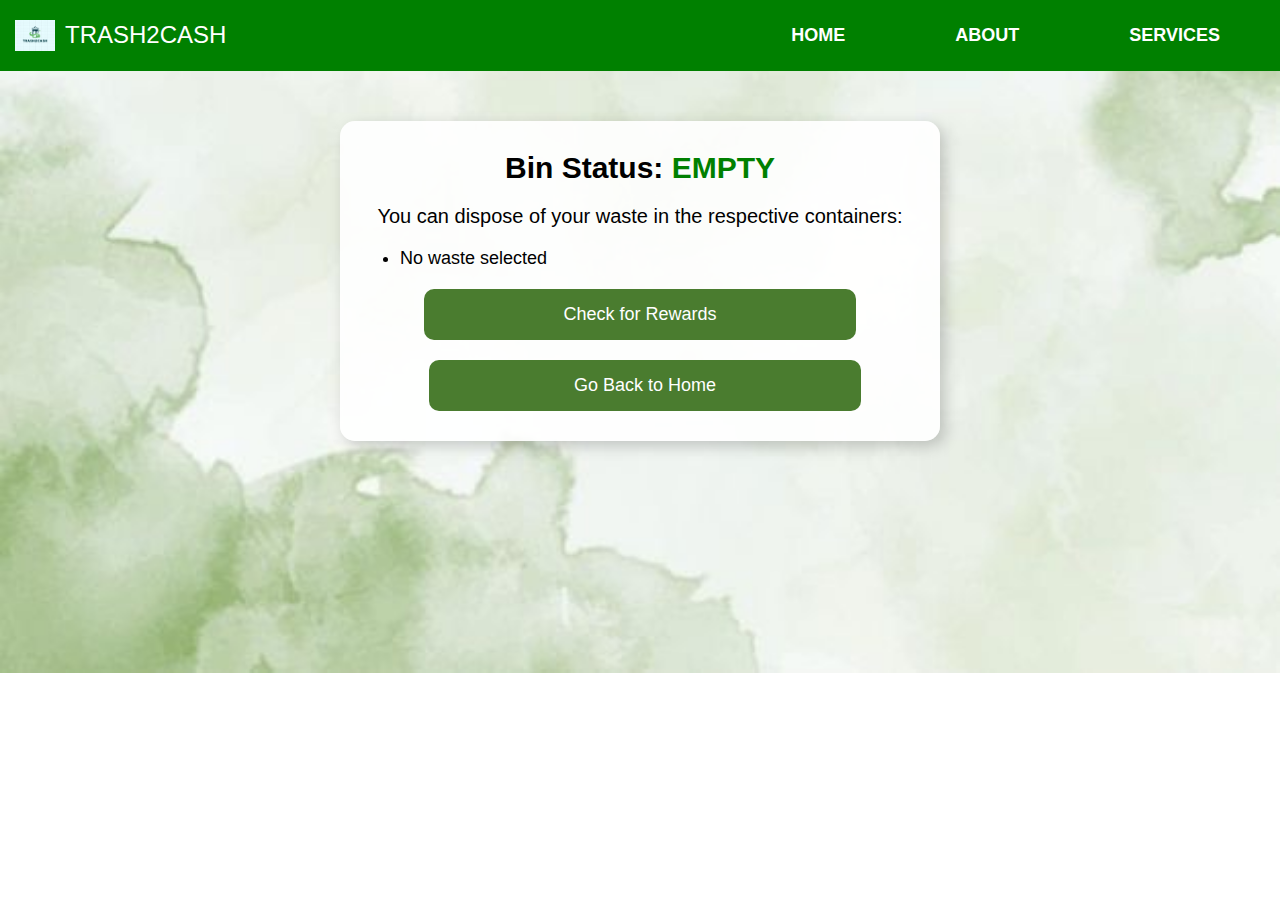
<file: bin-status.html>
<!DOCTYPE html>
<html lang="en">
<head>
    <meta charset="UTF-8">
    <meta name="viewport" content="width=device-width, initial-scale=1.0">
    <title>Bin Status - Trash2Cash</title>
    <link href="https://fonts.googleapis.com/css2?family=Atomic+Age&display=swap" rel="stylesheet">
    <link rel="stylesheet" href="styles.css">
</head>
<body>

    <nav class="navbar">
        <div class="logo">
            <img src="logo.jpg" alt="Trash2Cash Logo">
            <span>TRASH2CASH</span>
        </div>
        <ul class="nav-links">
            <li class="dropdown">
                <a href="#">HOME</a>
                <ul class="dropdown-menu">
                    <li><a  href="dashboard.html">Dashboard</a></li>
                    <li><a  href="profile1.html">Profile</a></li>
                </ul>
            </li>

            <li class="dropdown">
                <a href="#">ABOUT</a>
                <ul class="dropdown-menu">
                    <li><a href="joinus.html">Join Us</a></li>
                    <li><a href="mission.html">Our Mission</a></li>
                </ul>
            </li>
            <li class="dropdown">
                <a href="#">SERVICES</a>
                <ul class="dropdown-menu">
                    <li><a href="recycle.html">Recycling</a></li>
                    <li><a href="rewards.html">Rewards</a></li>
                    <li><a href="bin_location.html">Bin Location</a></li>
                </ul>
            </li>
        </ul>
    </nav>
    
    <div class="bin-status-container">
        <h1>Bin Status: <span style="color: green;">EMPTY</span></h1>
        <p>You can dispose of your waste in the respective containers:</p>
        <ul id="waste-list"></ul>
        <button onclick="goBack()">Check for Rewards</button>
        <button onclick="goToHome()" style="margin-left: 10px;">Go Back to Home</button>
    </div>
    
    <script>
        document.addEventListener("DOMContentLoaded", function() {
            let selectedWaste = JSON.parse(localStorage.getItem("selectedWaste")) || [];
            let wasteList = document.getElementById("waste-list");

            if (selectedWaste.length > 0) {
                selectedWaste.forEach(waste => {
                    let li = document.createElement("li");
                    li.textContent = waste;
                    wasteList.appendChild(li);
                });
            } else {
                wasteList.innerHTML = "<li>No waste selected</li>";
            }
        });

        function goBack() {
            window.location.href = "rewards.html";
        }

        function goToHome() {
            window.location.href = "index.html"; // Make sure this is your homepage filename
        }
    </script>

</body>
</html>
</file>
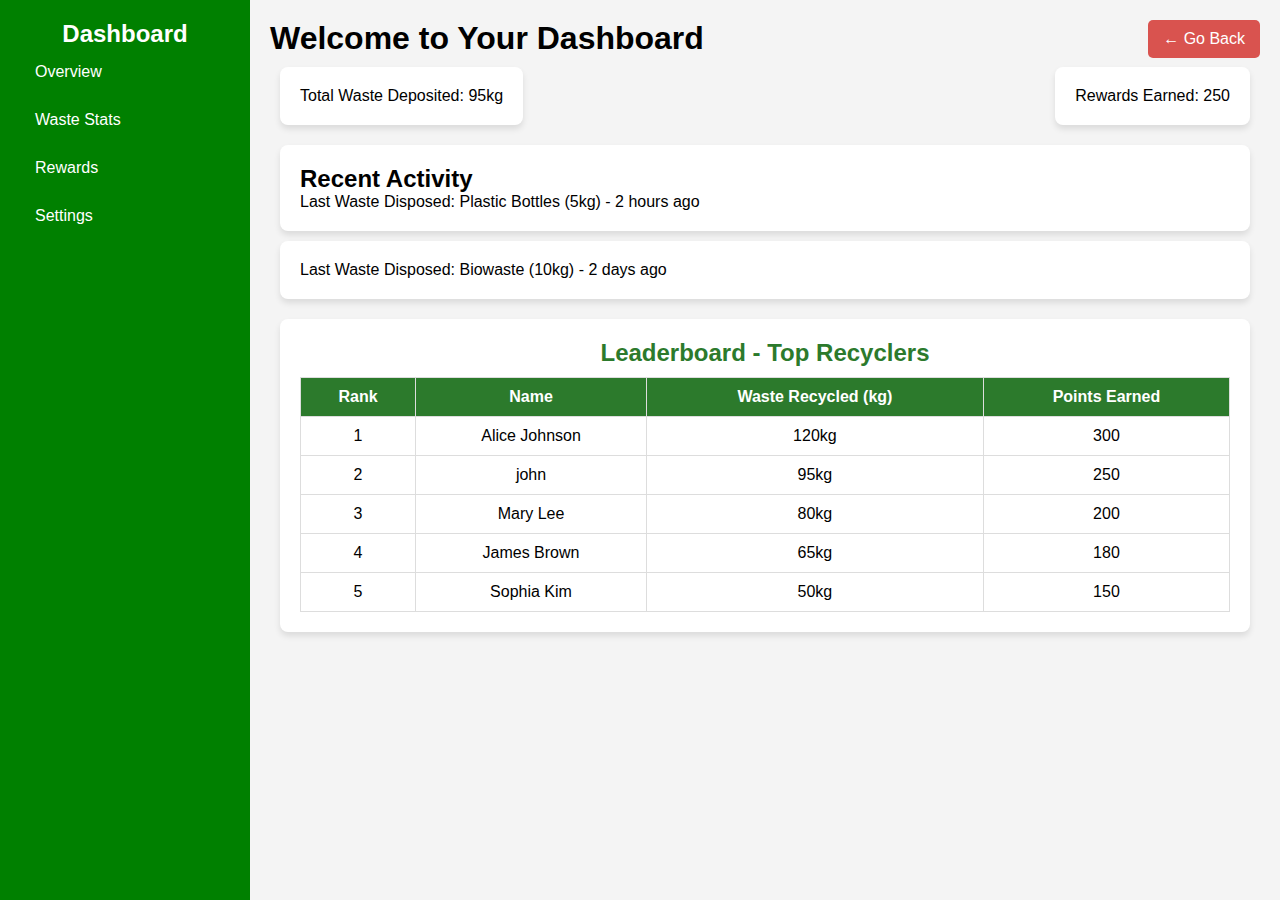
<file: dashboard.html>
<!DOCTYPE html>
<html lang="en">
<head>
    <meta charset="UTF-8">
    <meta name="viewport" content="width=device-width, initial-scale=1.0">
    <title>Dashboard | Trash2Cash</title>
    <link rel="stylesheet" href="styles.css">
    <style>
        body {
            font-family: Arial, sans-serif;
            margin: 0;
            padding: 0;
            background: #f4f4f4;
        }
        .dashboard {
            display: flex;
            height: 100vh;
        }
        .sidebar {
            width: 250px;
            background: rgb(0, 128, 0);
            color: white;
            padding: 20px;
        }
        .sidebar h2 {
            text-align: center;
        }
        .sidebar ul {
            list-style: none;
            padding: 0;
        }
        .sidebar ul li {
            padding: 15px;
            cursor: pointer;
        }
        .sidebar ul li:hover {
            background: #34495E;
        }
        .main-content {
            flex: 1;
            padding: 20px;
        }
        .card {
            background: white;
            padding: 20px;
            margin: 10px;
            border-radius: 8px;
            box-shadow: 0 4px 6px rgba(0,0,0,0.1);
        }
        .stats {
            display: flex;
            justify-content: space-between;
        }
        .leaderboard {
            margin-top: 20px;
        }
        .leaderboard h2 {
            text-align: center;
            color: #2c7a2c;
        }
        .leaderboard-table {
            width: 100%;
            border-collapse: collapse;
            margin-top: 10px;
        }
        .leaderboard-table th, .leaderboard-table td {
            border: 1px solid #ddd;
            padding: 10px;
            text-align: center;
        }
        .leaderboard-table th {
            background: #2c7a2c;
            color: white;
        }
        button {
            position: absolute;
            top: 20px;
            right: 20px;
            background: #d9534f;
            color: white;
            padding: 10px 15px;
            border: none;
            border-radius: 5px;
            cursor: pointer;
            font-size: 16px;
        }
    </style>
</head>
<body>
    <div class="dashboard">
        <div class="sidebar">
            <h2>Dashboard</h2>
            <ul>
                <li>Overview</li>
                <li>Waste Stats</li>
                <li>Rewards</li>
                <li>Settings</li>
            </ul>
        </div>
        <div class="main-content">
            <h1>Welcome to Your Dashboard</h1>
            <div class="stats">
                <div class="card">Total Waste Deposited: 95kg</div>
                <div class="card">Rewards Earned: 250</div>
            </div>
            <div class="card">
                <h2>Recent Activity</h2>
                <p>Last Waste Disposed: Plastic Bottles (5kg) - 2 hours ago</p>
            </div>
            <div class="card">
                <p>Last Waste Disposed: Biowaste (10kg) - 2 days ago</p>
            </div>

            <!-- Leaderboard Section -->
            <div class="card leaderboard">
                <h2>Leaderboard - Top Recyclers</h2>
                <table class="leaderboard-table">
                    <thead>
                        <tr>
                            <th>Rank</th>
                            <th>Name</th>
                            <th>Waste Recycled (kg)</th>
                            <th>Points Earned</th>
                        </tr>
                    </thead>
                    <tbody>
                        <tr>
                            <td>1</td>
                            <td>Alice Johnson</td>
                            <td>120kg</td>
                            <td>300</td>
                        </tr>
                        <tr>
                            <td>2</td>
                            <td>john</td>
                            <td>95kg</td>
                            <td>250</td>
                        </tr>
                        <tr>
                            <td>3</td>
                            <td>Mary Lee</td>
                            <td>80kg</td>
                            <td>200</td>
                        </tr>
                        <tr>
                            <td>4</td>
                            <td>James Brown</td>
                            <td>65kg</td>
                            <td>180</td>
                        </tr>
                        <tr>
                            <td>5</td>
                            <td>Sophia Kim</td>
                            <td>50kg</td>
                            <td>150</td>
                        </tr>
                    </tbody>
                </table>
            </div>

            <button onclick="history.back()">← Go Back</button>
        </div>
    </div>
</body>
</html>
</file>
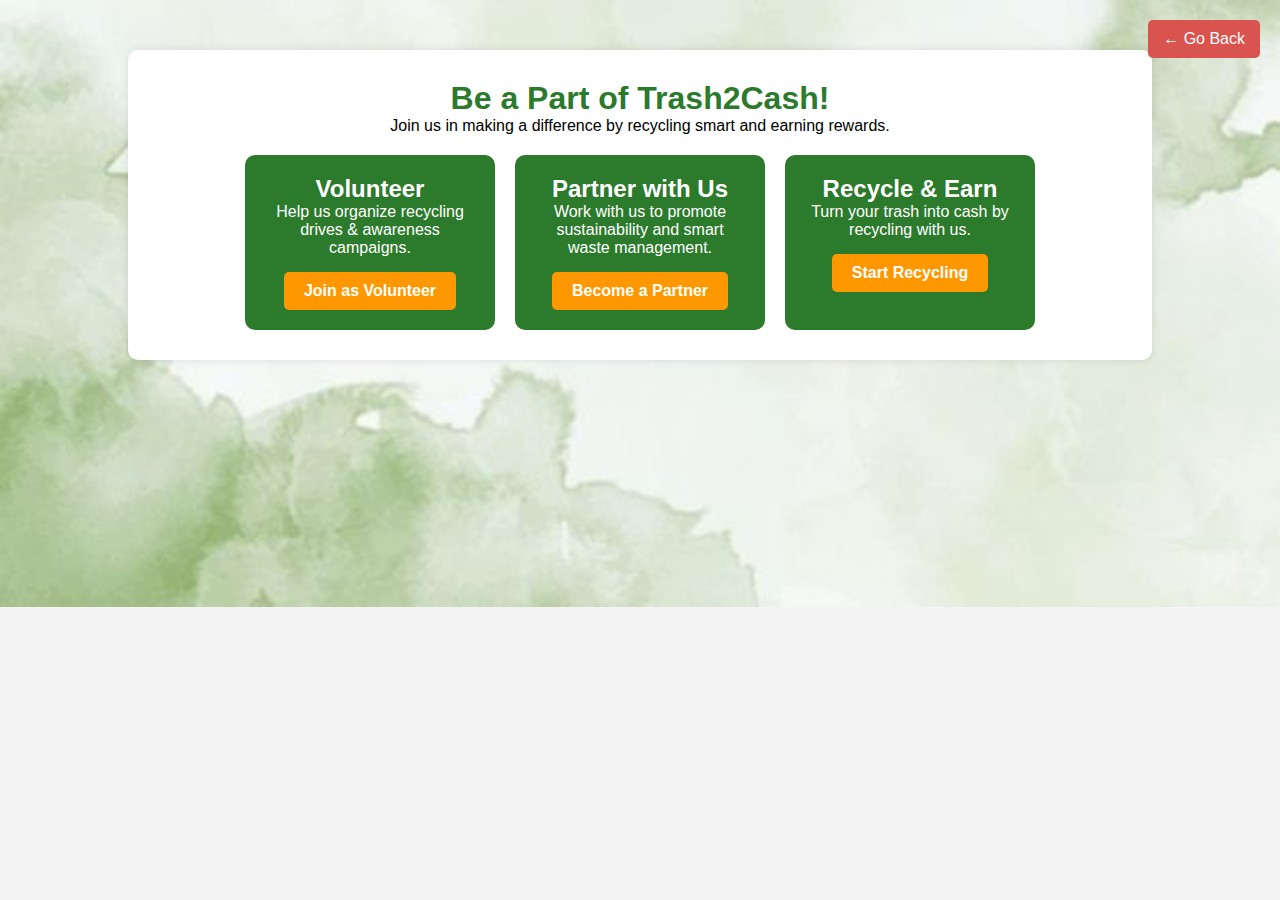
<file: joinus.html>
<!DOCTYPE html>
<html lang="en">
<head>
    <meta charset="UTF-8">
    <meta name="viewport" content="width=device-width, initial-scale=1.0">
    <title>Join Us - Trash2Cash</title>
    <link rel="stylesheet" href="styles.css">
    <style>
        body {
            font-family: 'Arial', sans-serif;
            background-color: #f4f4f4;
            text-align: center;
            margin: 0;
            padding: 0;
        }
        .join-container {
            width: 80%;
            margin: auto;
            background: white;
            padding: 30px;
            box-shadow: 0px 0px 10px rgba(0,0,0,0.1);
            border-radius: 10px;
            margin-top: 50px;
        }
        h1 {
            color: #2c7a2c;
        }
        .join-options {
            display: flex;
            justify-content: center;
            gap: 20px;
            flex-wrap: wrap;
            margin-top: 20px;
        }
        .option-box {
            background: #2c7a2c;
            color: white;
            padding: 20px;
            border-radius: 10px;
            width: 250px;
            text-align: center;
            transition: 0.3s;
        }
        .option-box:hover {
            transform: scale(1.1);
            background: #1e5a1e;
        }
        .cta-button {
            display: inline-block;
            margin-top: 15px;
            padding: 10px 20px;
            background: #ff9800;
            color: white;
            text-decoration: none;
            border-radius: 5px;
            font-weight: bold;
        }
        .cta-button:hover {
            background: #e68900;
        }
    </style>
</head>
<body>
    <div class="join-container">
        <h1>Be a Part of Trash2Cash!</h1>
        <p>Join us in making a difference by recycling smart and earning rewards.</p>
        <div class="join-options">
            <div class="option-box">
                <h2>Volunteer</h2>
                <p>Help us organize recycling drives & awareness campaigns.</p>
                <a href="#" class="cta-button">Join as Volunteer</a>
            </div>
            <div class="option-box">
                <h2>Partner with Us</h2>
                <p>Work with us to promote sustainability and smart waste management.</p>
                <a href="#" class="cta-button">Become a Partner</a>
            </div>
            <div class="option-box">
                <h2>Recycle & Earn</h2>
                <p>Turn your trash into cash by recycling with us.</p>
                <a href="#" class="cta-button">Start Recycling</a>
            </div>
            <button onclick="history.back()" style="
    position: absolute;
    top: 20px;
    right: 20px;
    background: #d9534f;
    color: white;
    padding: 10px 15px;
    border: none;
    border-radius: 5px;
    cursor: pointer;
    font-size: 16px;">
    ← Go Back
</button>
        </div>
    </div>
</body>
</html>
</file>
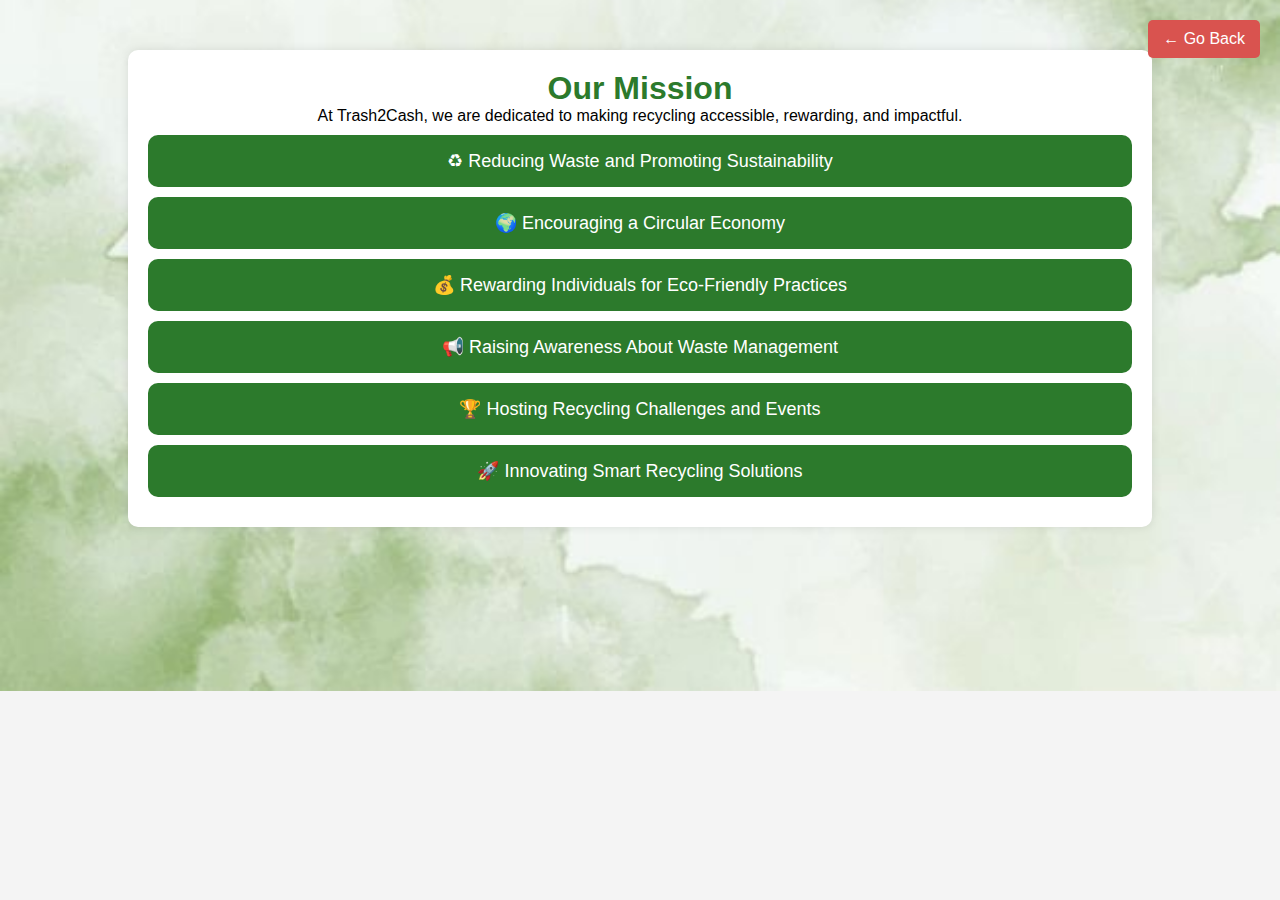
<file: mission.html>
<!DOCTYPE html>
<html lang="en">
<head>
    <meta charset="UTF-8">
    <meta name="viewport" content="width=device-width, initial-scale=1.0">
    <title>Our Mission - Trash2Cash</title>
    <link rel="stylesheet" href="styles.css">
    <style>
        body {
            font-family: 'Arial', sans-serif;
            background-color: #f4f4f4;
            text-align: center;
            margin: 0;
            padding: 0;
        }
        .mission-container {
            width: 80%;
            margin: auto;
            background: white;
            padding: 20px;
            box-shadow: 0px 0px 10px rgba(0,0,0,0.1);
            border-radius: 10px;
            margin-top: 50px;
        }
        h1 {
            color: #2c7a2c;
        }
        .mission-item {
            background: #2c7a2c;
            color: white;
            padding: 15px;
            margin: 10px 0;
            border-radius: 10px;
            font-size: 18px;
        }
        .mission-item:hover {
            background: #1e5a1e;
            transform: scale(1.05);
            transition: 0.3s;
        }
    </style>
</head>
<body>
    <div class="mission-container">
        <h1>Our Mission</h1>
        <p>At Trash2Cash, we are dedicated to making recycling accessible, rewarding, and impactful.</p>
        
        <div class="mission-item">♻ Reducing Waste and Promoting Sustainability</div>
        <div class="mission-item">🌍 Encouraging a Circular Economy</div>
        <div class="mission-item">💰 Rewarding Individuals for Eco-Friendly Practices</div>
        <div class="mission-item">📢 Raising Awareness About Waste Management</div>
        <div class="mission-item">🏆 Hosting Recycling Challenges and Events</div>
        <div class="mission-item">🚀 Innovating Smart Recycling Solutions</div>
        <button onclick="history.back()" style="
    position: absolute;
    top: 20px;
    right: 20px;
    background: #d9534f;
    color: white;
    padding: 10px 15px;
    border: none;
    border-radius: 5px;
    cursor: pointer;
    font-size: 16px;">
    ← Go Back
</button>
    </div>
</body>
</html>
</file>
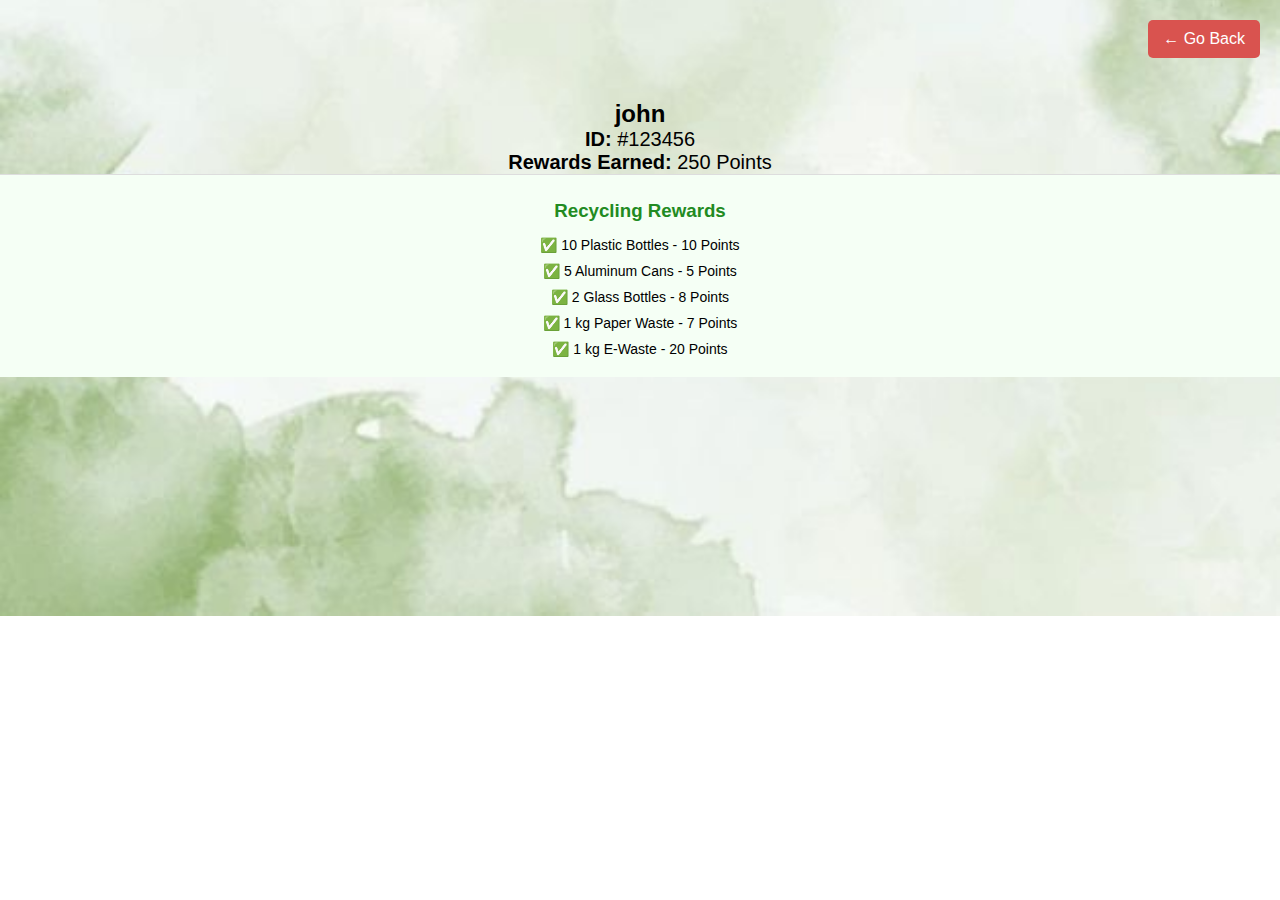
<file: profile1.html>
<!DOCTYPE html>
<html lang="en">
<head>
    <meta charset="UTF-8">
    <meta name="viewport" content="width=device-width, initial-scale=1.0">
    <title>Profile Area</title>
    <link rel="stylesheet" href="styles.css">
</head>
<body>

    <div class="profile-container">
        <div class="profile-card">
            <div class="profile-header">
                <!-- <img src="logo.png" alt="Recycle Background" class="background-img"> -->
                <div class="profile-pic">
                    <!-- <img src="profile.png" alt="User Profile"> -->
                </div>
            </div>
 <!-- <script>
            <div class="profile-info">
                
                document.addEventListener("DOMContentLoaded", function() {
                    let username = localStorage.getItem("username");
                    if (username) {
                        document.getElementById("displayUsername").textContent = username;
                    } else {
                        document.getElementById("displayUsername").textContent = "Guest"; // Fallback if no username is found
                    } -->
                <!-- }); </script> -->
                <h2 id="username">john</h2>
                <p><strong>ID:</strong> <span id="userID">#123456</span></p>
                <p><strong>Rewards Earned:</strong> <span id="rewards">250 Points</span></p>
            </div>

            <div class="rewards-section">
                <h3>Recycling Rewards</h3>
                <ul>
                    <li>✅ 10 Plastic Bottles - 10 Points</li>
                    <li>✅ 5 Aluminum Cans - 5 Points</li>
                    <li>✅ 2 Glass Bottles - 8 Points</li>
                    <li>✅ 1 kg Paper Waste - 7 Points</li>
                    <li>✅ 1 kg E-Waste - 20 Points</li>
                </ul>
            </div>
            <button onclick="history.back()" style="
    position: absolute;
    top: 20px;
    right: 20px;
    background: #d9534f;
    color: white;
    padding: 10px 15px;
    border: none;
    border-radius: 5px;
    cursor: pointer;
    font-size: 16px;">
    ← Go Back
</button>
        </div>
    </div>

</body>
</html>
</file>
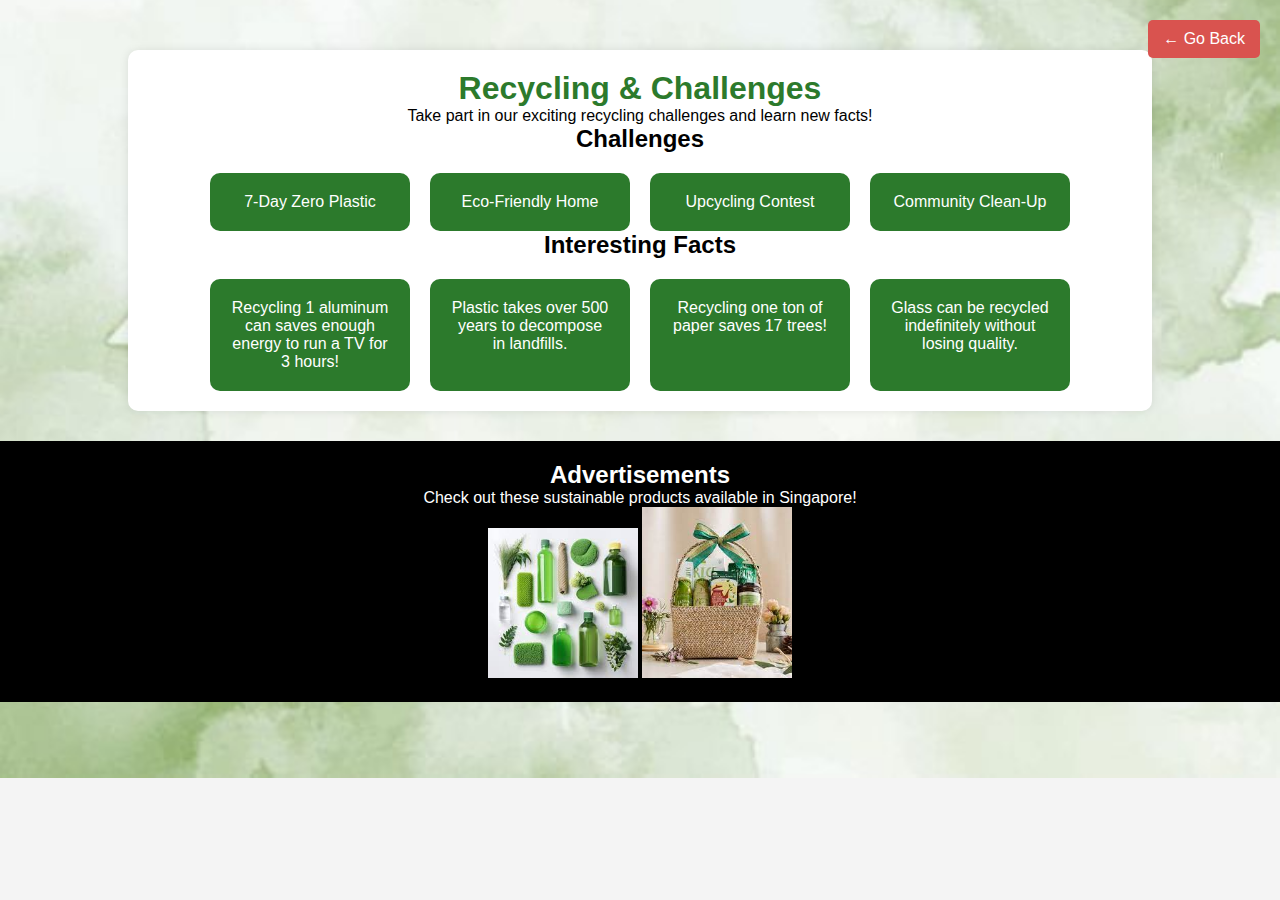
<file: recycle.html>
<!DOCTYPE html>
<html lang="en">
<head>
    <meta charset="UTF-8">
    <meta name="viewport" content="width=device-width, initial-scale=1.0">
    <title>Recycling - Trash2Cash</title>
    <link rel="stylesheet" href="styles.css">
    <style>
        body {
            font-family: 'Arial', sans-serif;
            background-color: #f4f4f4;
            text-align: center;
            margin: 0;
            padding: 0;
        }
        .container {
            width: 80%;
            margin: auto;
            background: white;
            padding: 20px;
            box-shadow: 0px 0px 10px rgba(0,0,0,0.1);
            border-radius: 10px;
            margin-top: 50px;
        }
        h1 {
            color: #2c7a2c;
        }
        .challenge-box, .facts-box {
            display: flex;
            justify-content: center;
            gap: 20px;
            flex-wrap: wrap;
            margin-top: 20px;
        }
        .challenge-item, .fact-item {
            background: #2c7a2c;
            color: white;
            padding: 20px;
            border-radius: 10px;
            width: 200px;
            text-align: center;
            transition: 0.3s;
        }
        .challenge-item:hover, .fact-item:hover {
            transform: scale(1.1);
            background: #1e5a1e;
        }
        .footer {
            background: black;
            color: white;
            padding: 20px;
            margin-top: 30px;
        }
    </style>
</head>
<body>
    <div class="container">
        <h1>Recycling & Challenges</h1>
        <p>Take part in our exciting recycling challenges and learn new facts!</p>
        
        <h2>Challenges</h2>
        <div class="challenge-box">
            <div class="challenge-item">7-Day Zero Plastic</div>
            <div class="challenge-item">Eco-Friendly Home</div>
            <div class="challenge-item">Upcycling Contest</div>
            <div class="challenge-item">Community Clean-Up</div>
        </div>

        <h2>Interesting Facts</h2>
        <div class="facts-box">
            <div class="fact-item">Recycling 1 aluminum can saves enough energy to run a TV for 3 hours!</div>
            <div class="fact-item">Plastic takes over 500 years to decompose in landfills.</div>
            <div class="fact-item">Recycling one ton of paper saves 17 trees!</div>
            <div class="fact-item">Glass can be recycled indefinitely without losing quality.</div>
        </div>
        <button onclick="history.back()" style="
    position: absolute;
    top: 20px;
    right: 20px;
    background: #d9534f;
    color: white;
    padding: 10px 15px;
    border: none;
    border-radius: 5px;
    cursor: pointer;
    font-size: 16px;">
    ← Go Back
</button>
    </div>

    <div class="footer">
        <h2>Advertisements</h2>
        <p>Check out these sustainable products available in Singapore!</p>
        <img src="eco_product3.jpeg" alt="Sustainable Product 1" width="150">
        <img src="eco_product2.jpeg" alt="Sustainable Product 2" width="150">
    </div>
</body>
</html>
</file>
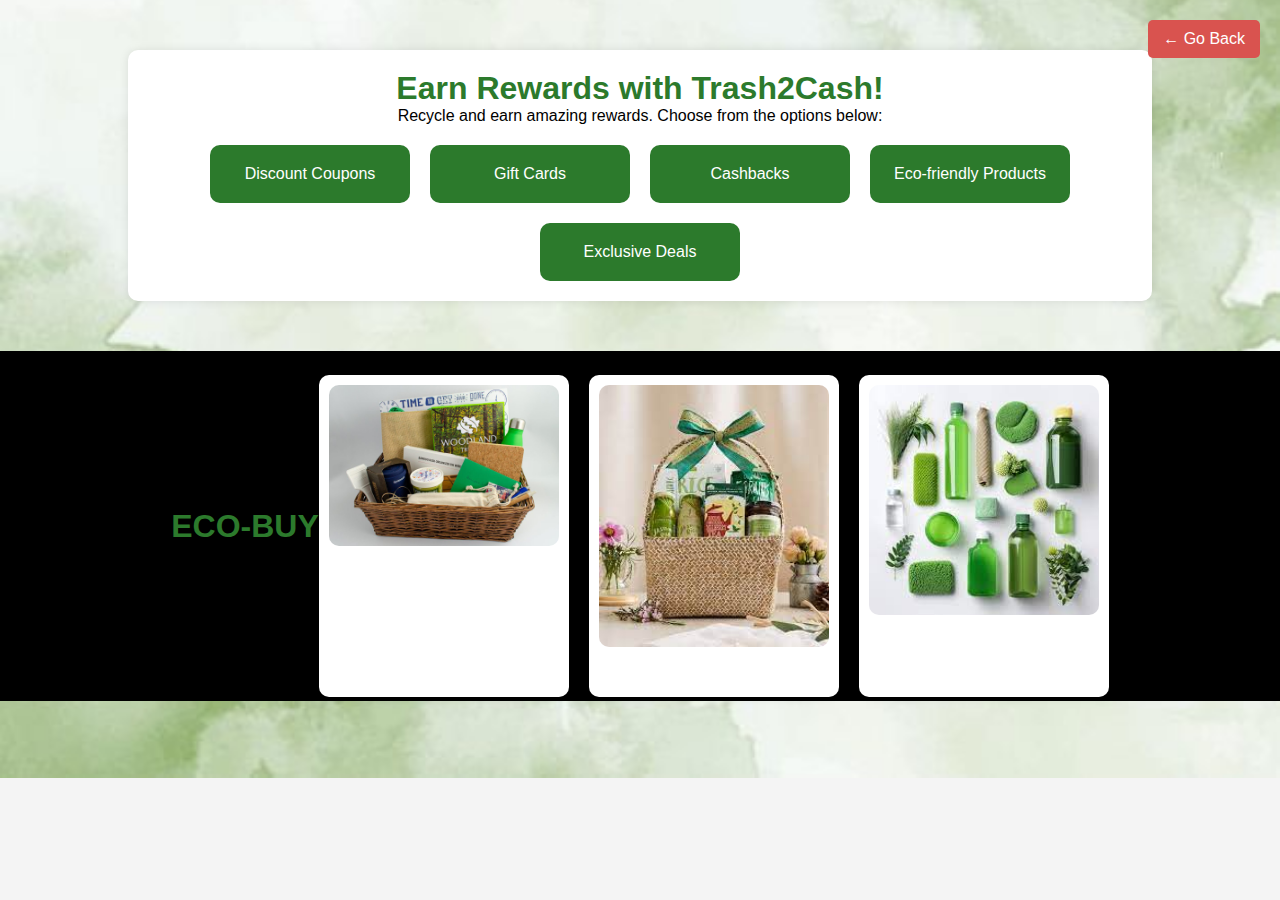
<file: rewards.html>
<!DOCTYPE html>
<html lang="en">
<head>
    <meta charset="UTF-8">
    <meta name="viewport" content="width=device-width, initial-scale=1.0">
    <title>Rewards - Trash2Cash</title>
    <link rel="stylesheet" href="styles.css">
    <style>
        body {
            font-family: 'Arial', sans-serif;
            background-color: #f4f4f4;
            text-align: center;
            margin: 0;
            padding: 0;
        }
        .rewards-container {
            width: 80%;
            margin: auto;
            background: white;
            padding: 20px;
            box-shadow: 0px 0px 10px rgba(0,0,0,0.1);
            border-radius: 10px;
            margin-top: 50px;
        }
        h1 {
            color: #2c7a2c;
        }
        .reward-box {
            display: flex;
            justify-content: center;
            gap: 20px;
            flex-wrap: wrap;
            margin-top: 20px;
        }
        .reward-item {
            background: #2c7a2c;
            color: white;
            padding: 20px;
            border-radius: 10px;
            width: 200px;
            text-align: center;
            transition: 0.3s;
            cursor: pointer;
        }
        .reward-item:hover {
            transform: scale(1.1);
            background: #1e5a1e;
        }
        .footer {
            background: black;
            color: white;
            padding: 20px;
            margin-top: 50px;
        }
        .ads-container {
            display: flex;
            justify-content: center;
            gap: 20px;
            flex-wrap: wrap;
            margin-top: 20px;
        }
        .ad-item {
            background: white;
            padding: 10px;
            border-radius: 10px;
            width: 250px;
            box-shadow: 0px 0px 10px rgba(0,0,0,0.1);
        }
        .ad-item img {
            width: 100%;
            border-radius: 10px;
        }
    </style>
</head>
<body>
    <div class="rewards-container">
        <h1>Earn Rewards with Trash2Cash!</h1>
        <p>Recycle and earn amazing rewards. Choose from the options below:</p>
        <div class="reward-box">
            <div class="reward-item">Discount Coupons</div>
            <div class="reward-item">Gift Cards</div>
            <div class="reward-item">Cashbacks</div>
            <div class="reward-item">Eco-friendly Products</div>
            <div class="reward-item">Exclusive Deals</div>
        </div>
        <button onclick="history.back()" style="
        position: absolute;
        top: 20px;
        right: 20px;
        background: #d9534f;
        color: white;
        padding: 10px 15px;
        border: none;
        border-radius: 5px;
        cursor: pointer;
        font-size: 16px;">
        ← Go Back
    </button>
    </div>

    <footer class="footer">
        <h1>ECO-BUY  </h1>
        <div class="ads-container">
            <div class="ad-item">
                <img src="eco_product1.jpg" alt="Eco-Friendly Product 1">
                <p>Reusable Bamboo Straws - Save the planet!</p>
            </div>
            <div class="ad-item">
                <img src="eco_product2.jpeg" alt="Eco-Friendly Product 2">
                <p>Solar-Powered Gadgets - Energy-efficient and green!</p>
            </div>
            <div class="ad-item">
                <img src="eco_product3.jpeg" alt="Eco-Friendly Product 3">
                <p>Biodegradable Bags - Say no to plastic waste!</p>
            </div>
        </div>
    </footer>
</body>
</html>
</file>
<file: styles.css>
/* General Reset */
* {
    margin: 0;
    padding: 0;
    box-sizing: border-box;
    font-family: Arial, sans-serif;
}

/* Navbar */
.navbar {
    display: flex;
    justify-content: space-between;
    align-items: center;
    padding: 10px 40px;
    background-color: #3d730f;
    color: white;
}

.logo {
    display: flex;
    align-items: center;
}

.logo img {
    width: 50px;
    margin-right: 10px;
}

.nav-links {
    list-style: none;
    display: flex;
}

.nav-links li {
    margin: 0 15px;
}

.nav-links a {
    text-decoration: none;
    color: white;
    font-weight: bold;
}

/* Hero Section */
.hero {
    display: flex;
    align-items: center;
    justify-content: space-between;
    padding: 50px;
    background: url('background.jpg') no-repeat center center/cover;
    height: 100vh;
    color: black;
}

.hero-text {
    max-width: 50%;
}

.hero-text h1 {
    font-size: 50px;
}

.hero-text p {
    font-size: 18px;
    margin-top: 10px;
}

/* Sign-In Box */
.signin-container {
    background: rgba(255, 255, 255, 0.3);
    padding: 25px;
    border-radius: 10px;
    box-shadow: 0 4px 10px rgba(0, 0, 0, 0.2);
    backdrop-filter: blur(8px);
    width: 300px;
    text-align: center;
}

.signin-container h2 {
    margin-bottom: 15px;
}

.signin-container input {
    width: 100%;
    padding: 10px;
    margin: 10px 0;
    border-radius: 5px;
    border: none;
}

.signin-container button {
    width: 100%;
    padding: 10px;
    background-color: #3d730f;
    color: white;
    border: none;
    border-radius: 5px;
    font-size: 16px;
}

.signin-container p {
    margin-top: 10px;
}

.signin-container a {
    color: black;
    text-decoration: none;
    font-weight: bold;
}
.logo-text {
    font-family: 'Atomic Age', cursive;
}
body {
    font-family: 'Atomic Age', sans-serif;
    margin: 0;
    padding: 0;
    background: url('background.jpg') no-repeat center center/cover;
}

.navbar {
    display: flex;
    justify-content: space-between;
    align-items: center;
    background-color: #4a7c2f;
    padding: 15px 30px;
}

.navbar .logo {
    display: flex;
    align-items: center;
    color: white;
    font-size: 24px;
}

.navbar .logo img {
    width: 40px;
    margin-right: 10px;
}

.nav-links {

    list-style: none;
    display: flex;
    gap: 20px;
}

.nav-links li {
    position: relative;
}

.nav-links a {
    text-decoration: none;
    color: white;
    font-size: 18px;
    padding: 10px;
}

.dropdown-menu {
    display: none;
    position: absolute;
    background: rgb(221, 214, 214);
    border-radius: 5px;
    box-shadow: 0px 5px 10px rgba(0, 0, 0, 0.2);
    padding: 10px;
    list-style: none;
    top: 30px;
    left: 0;
    min-width: 150px;
}

.dropdown-menu li {
    padding: 5px 10px;
}

.dropdown-menu li a {
    color: #333;
    display: block;
}

.dropdown:hover .dropdown-menu {
    display: block;
}

.hero {
    display: flex;
    justify-content: space-between;
    align-items: center;
    padding: 50px;
}

.signin-container {
    background: rgba(255, 255, 255, 0.8);
    padding: 20px;
    border-radius: 10px;
}

.signin-container input {
    display: block;
    width: 100%;
    margin: 10px 0;
    padding: 10px;
}

.signin-container button {
    width: 100%;
    padding: 10px;
    background: #4a7c2f;
    color: white;
    border: none;
    cursor: pointer;
}
body {
    font-family: 'Atomic Age', sans-serif;
    margin: 0;
    padding: 0;
    background: url('background.jpg') no-repeat center center/cover;
}

/* .navbar {
    display: flex;
    justify-content: space-between;
    align-items: center;
    background-color: #4a7c2f;
    padding: 15px 30px;
}

.navbar .logo {
    display: flex;
    align-items: center;
    color: white;
    font-size: 24px;
}

.nav-links {
    list-style: none;
    display: flex;
    gap: 20px;
}

.nav-links a {
    text-decoration: none;
    color: white;
    font-size: 18px;
    padding: 10px;
}

.hero {
    display: flex;
    justify-content: space-between;
    align-items: center;
    padding: 50px;
} */

/* .signin-container {
    background: rgba(255, 255, 255, 0.8);
    padding: 20px;
    border-radius: 10px;
    text-align: center;
}

.signin-container input {
    display: block;
    width: 100%;
    margin: 10px 0;
    padding: 10px;
}

.signin-container button {
    width: 100%;
    padding: 10px;
    background: #4a7c2f;
    color: white;
    border: none;
    cursor: pointer;
} */

.signin-container {
    width: 450px;  /* Increased width */
    padding: 40px; /* More padding */
    background: rgba(255, 255, 255, 0.9);
    border-radius: 15px;
    box-shadow: 5px 5px 15px rgba(0, 0, 0, 0.2);
    text-align: center;
}

.signin-container h2 {
    font-size: 28px; /* Bigger heading */
    margin-bottom: 20px;
}

.signin-container input {
    width: 100%; /* Full width input */
    padding: 15px; /* Bigger padding */
    margin: 10px 0;
    font-size: 18px; /* Bigger text */
    border-radius: 8px;
    border: 1px solid #ccc;
}

.signin-container button {
    width: 100%; /* Full width button */
    padding: 15px;
    background: #4a7c2f;
    color: white;
    border: none;
    cursor: pointer;
    border-radius: 10px;
    font-size: 20px; /* Bigger button text */
    margin-top: 10px;
}


/* Profile Page Styling */
.profile-container {
    text-align: center;
    margin-top: 100px;
}

.profile-container h1 {
    font-size: 32px;
}

.profile-container p {
    font-size: 20px;
}

.profile-container button {
    padding: 10px 20px;
    background: red;
    color: white;
    border: none;
    cursor: pointer;
}
.waste-selection {
    margin: 20px auto;
    padding: 20px;
    background: rgba(255, 255, 255, 0.8);
    border-radius: 10px;
    width: 300px;
    text-align: center;
}

.waste-selection h2 {
    margin-bottom: 10px;
}

.waste-selection select {
    width: 100%;
    padding: 8px;
    margin-bottom: 10px;
}

.waste-selection button {
    width: 100%;
    padding: 10px;
    background: #4a7c2f;
    color: white;
    border: none;
    cursor: pointer;
    border-radius: 5px;
}
.waste-selection {
    margin: 20px auto;
    padding: 20px;
    background: rgba(255, 255, 255, 0.8);
    border-radius: 10px;
    width: 300px;
    text-align: center;
}

.waste-selection h2 {
    margin-bottom: 10px;
}

.waste-list {
    list-style-type: disc; /* Bullet points */
    text-align: left;
    padding-left: 20px;
}

.waste-list li {
    margin-bottom: 10px;
}

.waste-selection button {
    width: 100%;
    padding: 10px;
    background: #4a7c2f;
    color: white;
    border: none;
    cursor: pointer;
    border-radius: 5px;
}

.bin-status-container {
    margin: 50px auto;
    padding: 30px;
    background: rgba(255, 255, 255, 0.9);
    border-radius: 15px;
    width: 600px;  /* Increased width */
    text-align: center;
    box-shadow: 5px 5px 15px rgba(0, 0, 0, 0.2);
}

.bin-status-container h1 {
    font-size: 30px; /* Bigger font size */
    margin-bottom: 20px;
}

.bin-status-container p {
    font-size: 20px; /* Bigger message text */
    margin-bottom: 20px;
}

.bin-status-container ul {
    list-style-type: disc;
    text-align: left;
    padding-left: 30px;
    font-size: 18px; /* Larger font */
}

.bin-status-container button {
    margin-top: 20px;
    padding: 15px;
    width: 80%;
    background: #4a7c2f;
    color: white;
    border: none;
    cursor: pointer;
    border-radius: 10px;
    font-size: 18px;
}
/* Full-Screen Video Background */
/* .hero {
    position: relative;
    width: 100%;
    height: 100vh;
    overflow: hidden;
}
#background-video {
    position: absolute;
    top: 0;
    left: 0;
    width: 100%;
    height: 100%;
    object-fit: cover;
    z-index: -1;
}
.hero-text, .signin-container {
    position: relative;
    z-index: 1;
    /* Additional styling as needed */
/* } */
/* Sign-in Box */
/* .signin-container {
    position: relative;
    z-index: 1;
    background: rgba(255, 255, 255, 0.8);
    padding: 20px;
    border-radius: 10px;
}

/* Footer Section */
/* footer {
    background: #222;
    padding: 20px;
    text-align: center;
    color: white;
}

.footer-content {
    display: flex;
    flex-direction: column;
    align-items: center;
}

#footer-video {
    width: 100%;
    max-width: 400px;
    border-radius: 10px;
}
#background-video {
    opacity: 0.7;

.hero::before {
    content: "";
    position: absolute;
    top: 0;
    left: 0;
    width: 100%;
    height: 100%;
    background: rgba(0, 0, 0, 0.3); /* Semi-transparent overlay */
    /* z-index: 0;
} */ 
 /* Full-Screen Video Background */
/* .hero {
    position: relative;
    width: 100%;
    height: 100vh;
    overflow: hidden;
}

#background-video {
    position: absolute;
    top: 0;
    left: 0;
    width: 100%;
    height: 100%;
    object-fit: cover;
    z-index: -1;
}


.signin-container {
    position: relative;
    z-index: 1;
    background: rgba(255, 255, 255, 0.8);
    padding: 20px;
    border-radius: 10px;
}


footer {
    background: #222;
    padding: 20px;
    text-align: center;
    color: white;
}

.footer-content {
    display: flex;
    flex-direction: column;
    align-items: center;
}

#footer-video {
    width: 100%;
    max-width: 400px;
    border-radius: 10px;
} */

/* Full-Screen Video Background */
.hero {
    position: relative;
    width: 100%;
    height: 100vh;
    overflow: hidden;
}

#background-video {
    position: absolute;
    top: 0;
    left: 0;
    width: 100%;
    height: 100%;
    object-fit: cover;
    z-index: -1;
}

/* Sign-in Box */
.signin-container {
    position: relative;
    z-index: 1;
    background: rgba(255, 255, 255, 0.8);
    padding: 20px;
    border-radius: 10px;
}

/* Footer Section */
/* footer {
    background: #222;
    padding: 20px;
    text-align: center;
    color: white;
}

.footer-content {
    display: flex;
    flex-direction: column;
    align-items: center;
}

#footer-video {
    width: 100%;
    max-width: 400px;
    border-radius: 10px;
} */
/* Footer Styling */
/* footer {
    position: relative;
    width: 100%;
    height: 200px; /* Keep footer height */
    /* background: black; /* Fallback background */
    /* display: flex; */
    /* justify-content: center;
    align-items: center;
} */ 

/* Video Styling */
/* #footer-video {
    width: 60%; 
    max-height: 100%;
    object-fit: cover;
} */

/* Images on both sides */
/* .footer-image {
    width: 20%; /* Adjust image width */
    /* height: auto;
    max-height: 100%;
    object-fit: cover;
} */

/* .left {
    margin-right: 1000px; */
/* }

.right {
    margin-left: 1000px;
} */ 
/* Footer Styling */
footer {
    width: 100%;
    height: 350px; /* Set footer height */
    background: black;
    display: flex;
    justify-content: center;
    align-items: center;
}

.footer-content {
    display: flex;
    align-items: center;
    width: 100%;
    justify-content: space-between;
    max-width: 1200px; /* Keep footer content centered */
}

/* Video Styling */
#footer-video {
    width: 50%; /* Adjust video width */
    height: auto;
    max-height: 100%;
    object-fit: cover;
}

/* Images on both sides */
.footer-image {
    width: 20%; /* Adjust image width */
    height: auto;
    max-height: 120%;
    object-fit: cover;
}
Moving Singapore Flag */
.moving-flag {
    width: 180px;
    position: absolute;
    top: 30px; 
    left: 10%;
    transform: translateX(-50%);
    animation: moveFlag 5s linear infinite;
}

.moving-flag img {
    width: 100%;
    height: auto;
}


@keyframes moveFlag {
    0% { transform: translateX(-50%) translateY(0); }
    50% { transform: translateX(-50%) translateY(10px); }
    100% { transform: translateX(-50%) translateY(0); }
} 
.navbar {
    display: flex;
    justify-content: space-between;
    align-items: center;
    background-color: green;
    padding: 15px;
}


.nav-links {
    list-style: none;
    display: flex;
}

.nav-links li {
    position: relative;
    padding: 10px 20px;
}

.nav-links a {
    text-decoration: none;
    color: white;
    font-weight: bold;
}

.dropdown-menu {
    display: none;
    position: absolute;
    top: 100%;
    left: 0;
    background-color: white;
    border-radius: 5px;
    box-shadow: 0 4px 6px rgba(0, 0, 0, 0.1);
    list-style: none;
    padding: 0;
}

.dropdown-menu li {
    padding: 10px 20px;
    white-space: nowrap;
}

.dropdown-menu a {
    color: black;
    text-decoration: none;
}

.dropdown:hover .dropdown-menu {
    display: block;
}
/* Ensure the navbar stays on top */
.navbar {
    position: relative;
    z-index: 1000;
}

/* Fix dropdown visibility */
.dropdown {
    position: relative;
}

.dropdown-menu {
    display: none;
    position: absolute;
    top: 100%;
    left: 0;
    background-color: white;
    border-radius: 5px;
    box-shadow: 0 4px 6px rgba(0, 0, 0, 0.1);
    list-style: none;
    padding: 0;
    min-width: 150px; /* Set minimum width */
    z-index: 1000; /* Ensure it's above other elements */
}

/* Ensure dropdown items are visible */
.dropdown-menu li {
    padding: 10px 20px;
    white-space: nowrap;
}

/* Show Dropdown on Hover */
.dropdown:hover .dropdown-menu {
    display: block;
}


.profile1-container {
    width: 100%;
    max-width: 400px;
}

/* Profile Card */
.profile1-card {
    background: white;
    border-radius: 10px;
    overflow: hidden;
    box-shadow: 0px 4px 10px rgba(0, 0, 0, 0.1);
    text-align: center;
}

/* Header Section */
.profile1-header {
    position: relative;
}

.background-img {
    width: 100%;
    height: 120px;
    object-fit: cover;
}


    .profile1-pic {
        width: 5px;  /* Adjust to your desired size */
        height: 5%; /* Adjust to your desired size */
        border-radius: 30%; /* Keeps it circular */
        border: 1px solid white; /* Adjust border size */
    }
    


.profile1-pic img {
    width: 30%;
}

/* Profile Info */
.profile1-info {
    padding: 40px 20px 20px;
}

.profile1-info h2 {
    margin: 5px 0;
}

.profile1-info p {
    margin: 5px 0;
    font-size: 14px;
    color: #555;
}

/* Rewards Section */
.rewards-section {
    background: #f5fff5;
    padding: 15px;
    border-top: 1px solid #ddd;
}

.rewards-section h3 {
    margin: 10px 0;
    color: #228B22;
}

.rewards-section ul {
    list-style: none;
    padding: 0;
}

.rewards-section li {
    font-size: 14px;
    padding: 5px 0;
}
#displayUsername {
    font-weight: bold;
    color: green;
    font-size: 24px;
}
</file>
